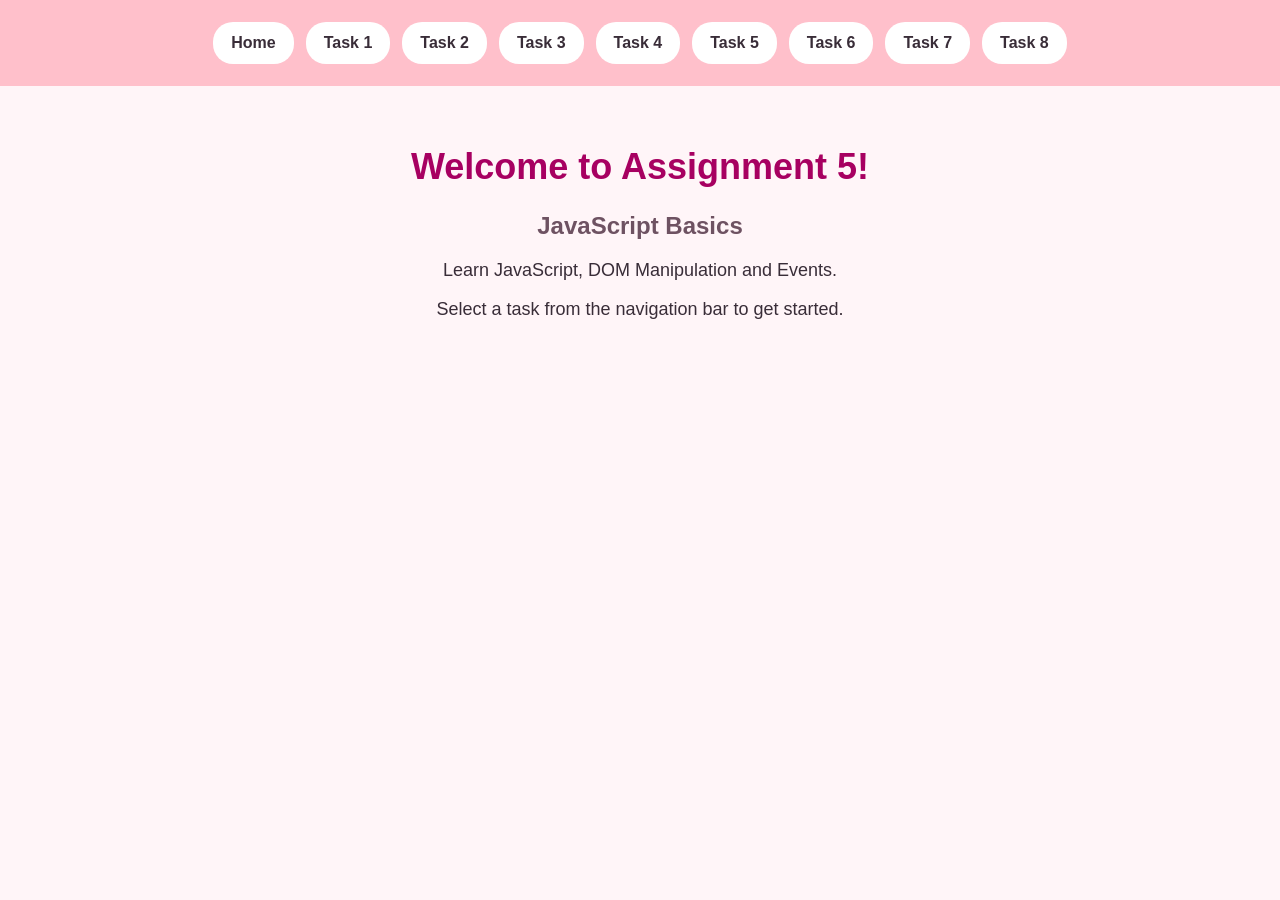
<file: index.html>
<!DOCTYPE html>
<html lang="en">
<head>
    <meta charset="UTF-8">
    <title>Assignment 5</title>
    <link rel="stylesheet" href="css/style.css">
</head>
<body>

    <nav>
        <a href="index.html">Home</a>
        <a href="task1.html">Task 1</a>
        <a href="task2.html">Task 2</a>
        <a href="task3.html">Task 3</a>
        <a href="task4.html">Task 4</a>
        <a href="task5.html">Task 5</a>
        <a href="task6.html">Task 6</a>
        <a href="task7.html">Task 7</a>
        <a href="task8.html">Task 8</a>
    </nav>

    <h1>Welcome to Assignment 5!</h1>

    <h2>JavaScript Basics</h2>

    <p>Learn JavaScript, DOM Manipulation and Events.</p>

    <p>Select a task from the navigation bar to get started.</p>

    <script src="js/task0.js"></script>

</body>
</html>
</file>
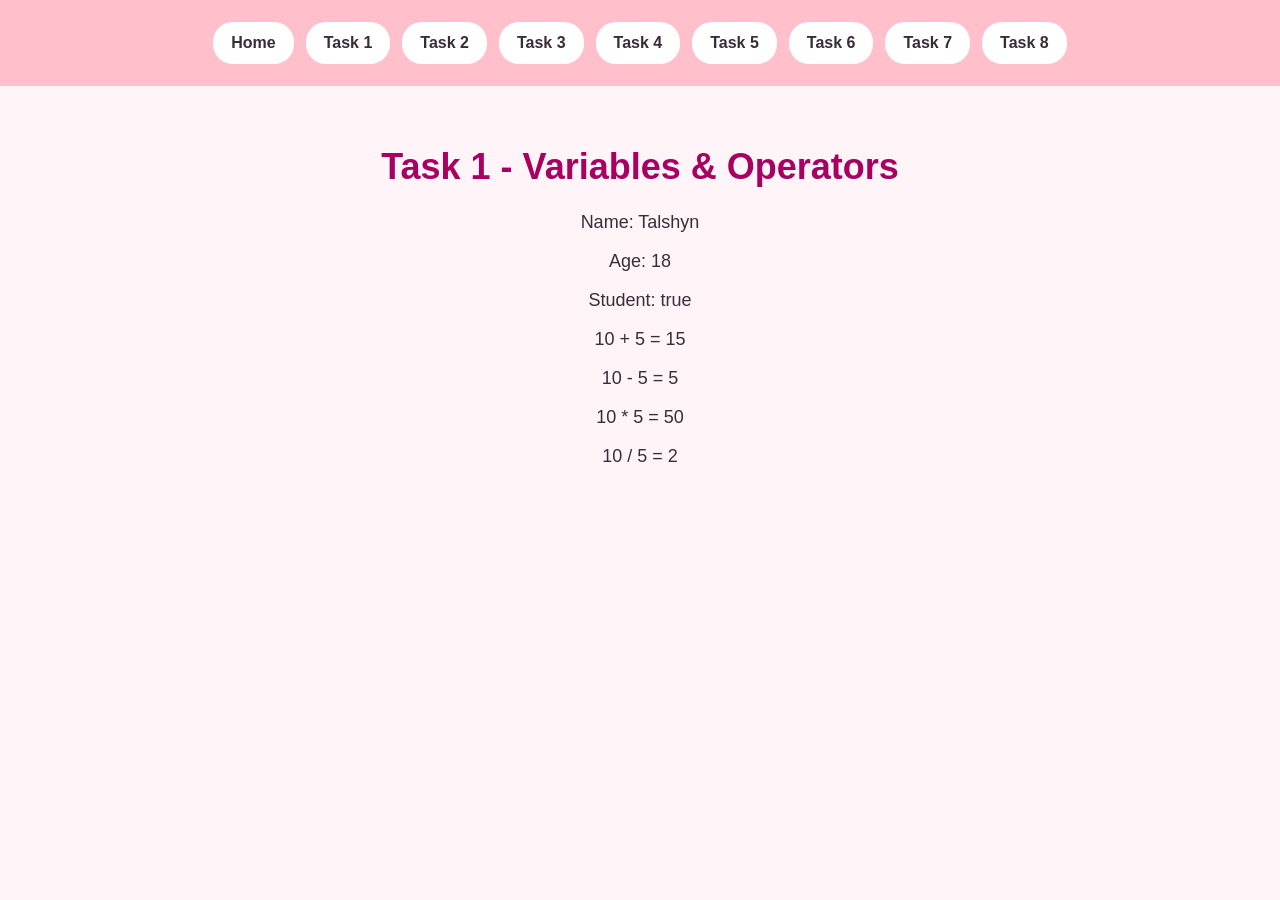
<file: task1.html>
<!DOCTYPE html>
<html lang="en">
<head>
    <meta charset="UTF-8">
    <title>Task 1</title>
    <link rel="stylesheet" href="css/style.css">
</head>
<body>
    <nav>
    <a href="index.html">Home</a>
    <a href="task1.html">Task 1</a>
    <a href="task2.html">Task 2</a>
    <a href="task3.html">Task 3</a>
    <a href="task4.html">Task 4</a>
    <a href="task5.html">Task 5</a>
    <a href="task6.html">Task 6</a>
    <a href="task7.html">Task 7</a>
    <a href="task8.html">Task 8</a>
</nav>

    <h1>Task 1 - Variables & Operators</h1>

    <p>Name: Talshyn</p>
    <p>Age: 18</p>
    <p>Student: true</p>
    <p>10 + 5 = 15</p>
    <p>10 - 5 = 5</p>
    <p>10 * 5 = 50</p>
    <p>10 / 5 = 2</p>

    <script src="js/task1.js"></script>
</body>
</html>
</file>
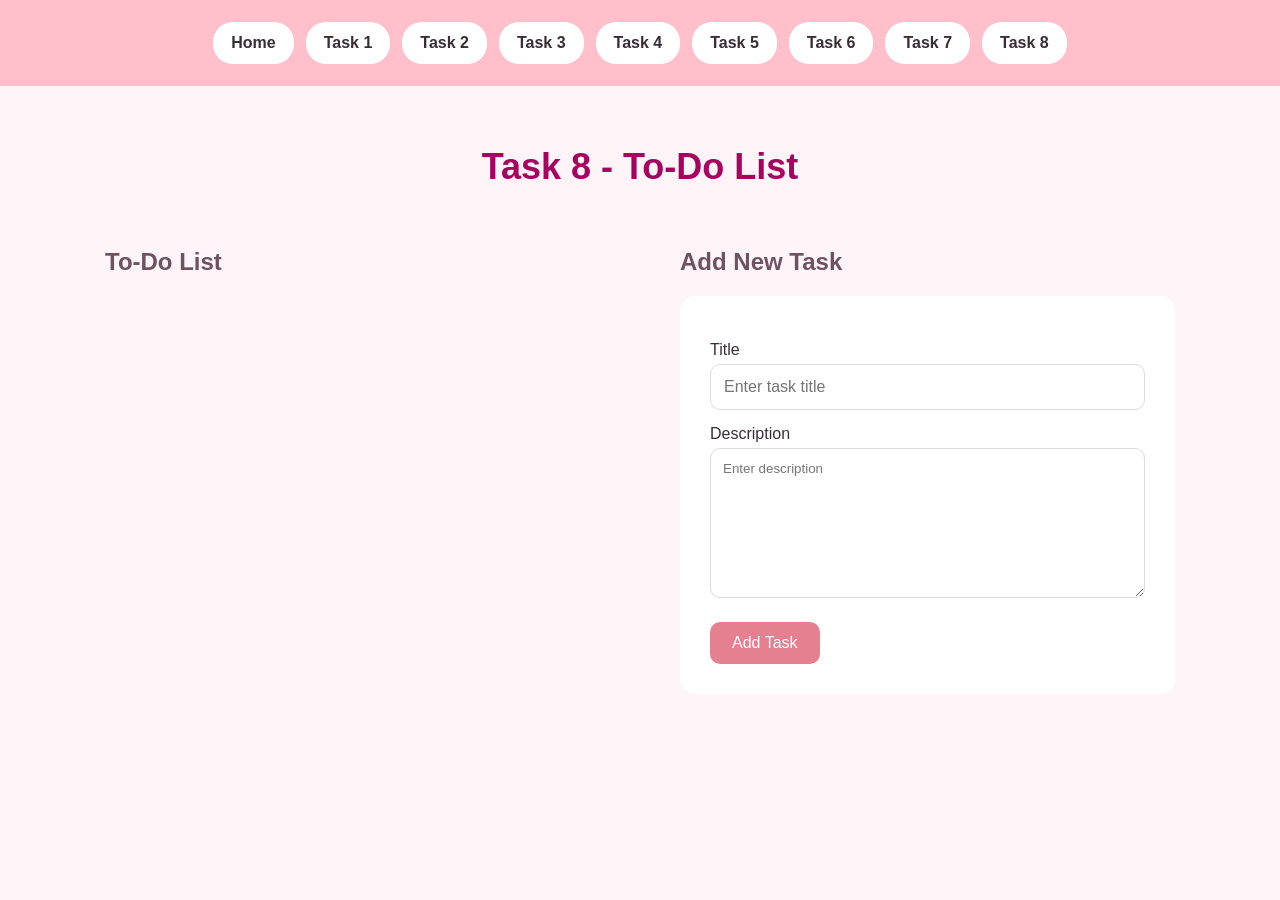
<file: task8.html>
<!DOCTYPE html>
<html lang="en">
<head>
    <meta charset="UTF-8">
    <title>Task 8</title>
    <link rel="stylesheet" href="css/style.css">
</head>
<body>

    <nav>
        <a href="index.html">Home</a>
        <a href="task1.html">Task 1</a>
        <a href="task2.html">Task 2</a>
        <a href="task3.html">Task 3</a>
        <a href="task4.html">Task 4</a>
        <a href="task5.html">Task 5</a>
        <a href="task6.html">Task 6</a>
        <a href="task7.html">Task 7</a>
        <a href="task8.html">Task 8</a>
    </nav>

    <h1>Task 8 - To-Do List</h1>

    <div class="todo-container">

        <div class="todo-left">
            <h2>To-Do List</h2>
            <ul id="taskList"></ul>
        </div>

        <div class="todo-right">
            <h2>Add New Task</h2>

            <div class="todo-form">
                <label>Title</label>
                <input type="text" id="taskInput"
                       placeholder="Enter task title">

                <label>Description</label>
                <textarea id="description"
                          placeholder="Enter description"></textarea>

                <button onclick="addTask()">Add Task</button>
            </div>
        </div>

    </div>

    <script src="js/task8.js"></script>
</body>
</html>
</file>
<file: css/style.css>
* {
    box-sizing: border-box;
}

body {
    font-family: Arial, sans-serif;
    background-color: #fff5f8;
    color: #392d38;
    text-align: center;
    margin: 0;
}

h1 {
    color: #a70061;
    margin-top: 60px;
    font-size: 36px;
}

h2 {
    color: #6e5262;
}

p {
    font-size: 18px;
}

nav {
    background-color: #ffc0cb;
    padding: 22px;
    display: flex;
    justify-content: center;
    flex-wrap: wrap;
    gap: 12px;
}

nav a {
    color: #392d38;
    text-decoration: none;
    background-color: white;
    padding: 12px 18px;
    border-radius: 20px;
    font-weight: bold;
}

nav a:hover {
    background-color: #a70061;
    color: white;
}

button {
    background-color: #e58090;
    color: white;
    border: none;
    padding: 12px 22px;
    margin: 8px;
    border-radius: 10px;
    font-size: 16px;
    cursor: pointer;
}

button:hover {
    background-color: #a70061;
}

input {
    padding: 13px;
    border: 1px solid #ffc0cb;
    border-radius: 10px;
    font-size: 16px;
    margin: 8px;
}

#box, #mouseBox {
    background-color: lightblue;
    padding: 40px;
    margin: 30px auto;
    width: 300px;
    border-radius: 15px;
    font-size: 20px;
}

ul {
    list-style-position: inside;
    padding: 0;
}

li {
    background-color: white;
    padding: 12px;
    margin: 10px auto;
    max-width: 450px;
    border-radius: 10px;
}

span {
    cursor: pointer;
}

.todo-container {
    display: flex;
    justify-content: center;
    gap: 80px;
    margin: 40px auto;
    max-width: 1100px;
}

.todo-left, .todo-right {
    width: 45%;
    text-align: left;
}

.todo-form {
    background-color: white;
    padding: 30px;
    border-radius: 15px;
}

.todo-form label {
    display: block;
    margin: 15px 0 5px;
}

.todo-form input,
.todo-form textarea {
    width: 100%;
    margin: 0;
    border: 1px solid #ddd;
}

.todo-form textarea {
    height: 150px;
    padding: 12px;
    border-radius: 10px;
    font-family: Arial;
}

.todo-form button {
    margin: 20px 0 0;
}

.todo-left ul {
    padding: 0;
}

.todo-left li {
    list-style: none;
    background-color: white;
    padding: 20px;
    border-radius: 10px;
    margin: 15px 0;
    max-width: none;
}

.todo-left h3 {
    margin: 0;
}

.todo-left p {
    font-size: 15px;
}

@media (max-width: 700px) {
    .todo-container {
        flex-direction: column;
        gap: 20px;
        padding: 20px;
    }

    .todo-left, .todo-right {
        width: 100%;
    }
}
</file>
